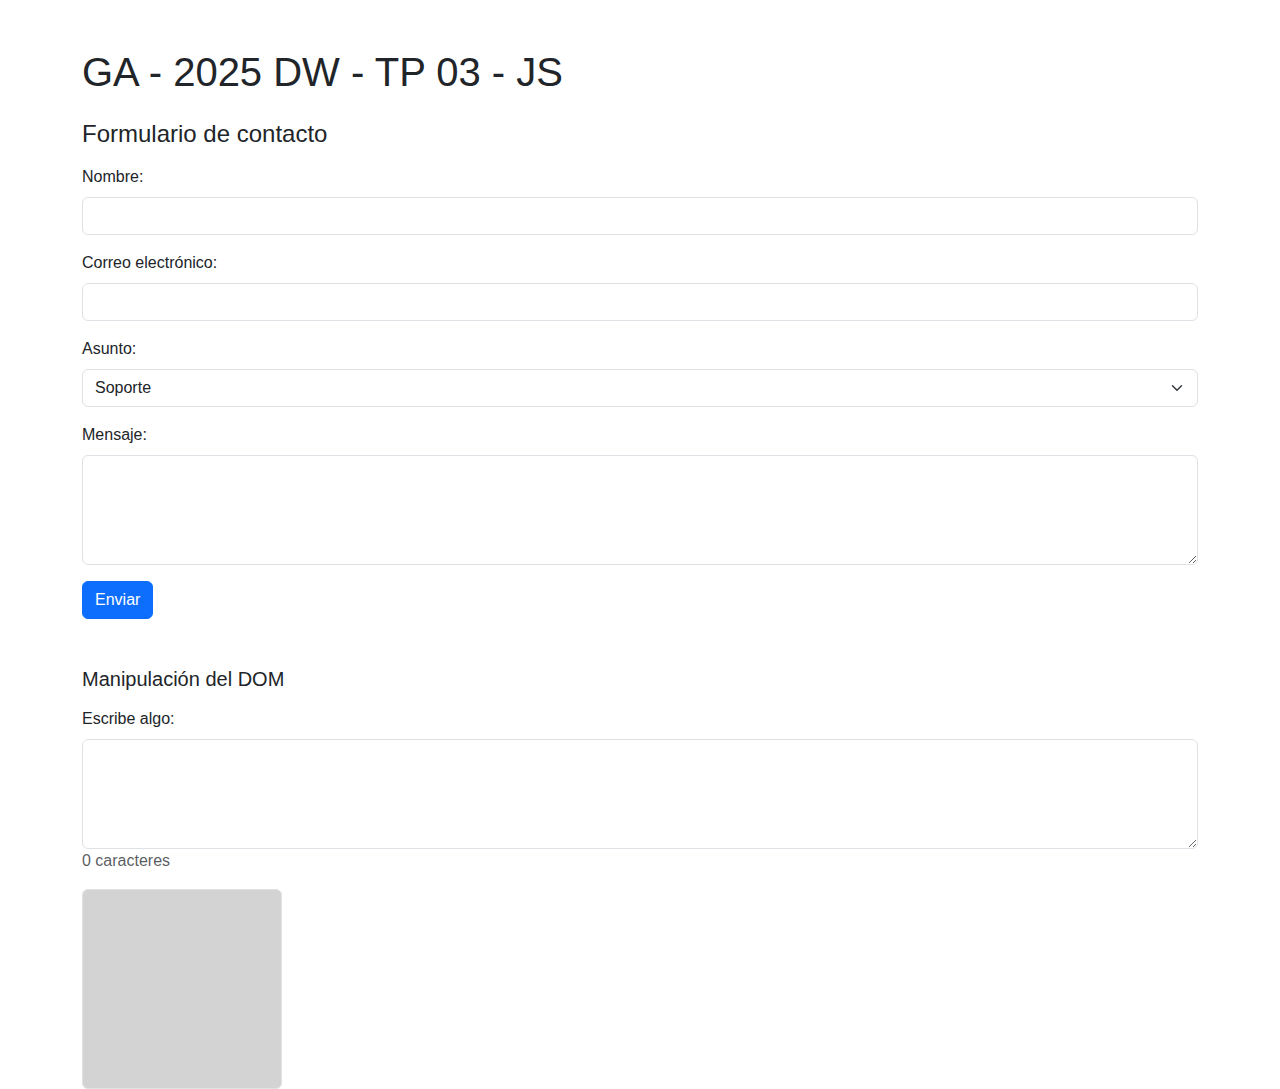
<file: JS/index.html>
<!DOCTYPE html>
<html lang="es">

<head>
    <meta charset="UTF-8">
    <meta name="viewport" content="width=device-width, initial-scale=1.0">
    <title>GA - 2025 DW - TP 03 - JS</title>
    <!-- Bootstrap CSS -->
    <link href="https://cdn.jsdelivr.net/npm/bootstrap@5.3.6/dist/css/bootstrap.min.css" rel="stylesheet">
    <link rel="stylesheet" href="css/estilos.css">
</head>

<body>
    <div class="container mt-5">
        <h1 class="mb-4">GA - 2025 DW - TP 03 - JS</h1>

        <!-- Formulario con campos de contacto -->
        <h2 class="h4 mb-3">Formulario de contacto</h2>
        <form id="contactoForm" class="mb-5">
            <div class="mb-3">
                <label for="nombre" class="form-label">Nombre:</label>
                <input type="text" id="nombre" name="nombre" class="form-control" required>
            </div>

            <div class="mb-3">
                <label for="email" class="form-label">Correo electrónico:</label>
                <input type="email" id="email" name="email" class="form-control" required>
            </div>

            <div class="mb-3">
                <label for="asunto" class="form-label">Asunto:</label>
                <select id="asunto" name="asunto" class="form-select">
                    <option value="soporte">Soporte</option>
                    <option value="ventas">Ventas</option>
                    <option value="otros">Otros</option>
                </select>
            </div>

            <div class="mb-3">
                <label for="mensaje" class="form-label">Mensaje:</label>
                <textarea id="mensaje" name="mensaje" class="form-control" rows="4" required></textarea>
            </div>

            <button type="submit" class="btn btn-primary">Enviar</button>
        </form>

        <h2 class="h5 mb-3">Manipulación del DOM</h2>

        <!-- Contador de caracteres -->
        <div class="mb-3">
            <label for="textoContar" class="form-label">Escribe algo:</label>
            <textarea id="textoContar" class="form-control" rows="4"></textarea>
            <p class="text-muted" id="contador">0 caracteres</p>
        </div>

        <!-- Caja interactiva -->
        <div class="caja border rounded" id="miCaja"></div>
    </div>

    <!-- Bootstrap JS -->
    <script src="https://cdn.jsdelivr.net/npm/bootstrap@5.3.6/dist/js/bootstrap.bundle.min.js"></script>
    <script src="js/main.js"></script>
</body>

</html>
</file>
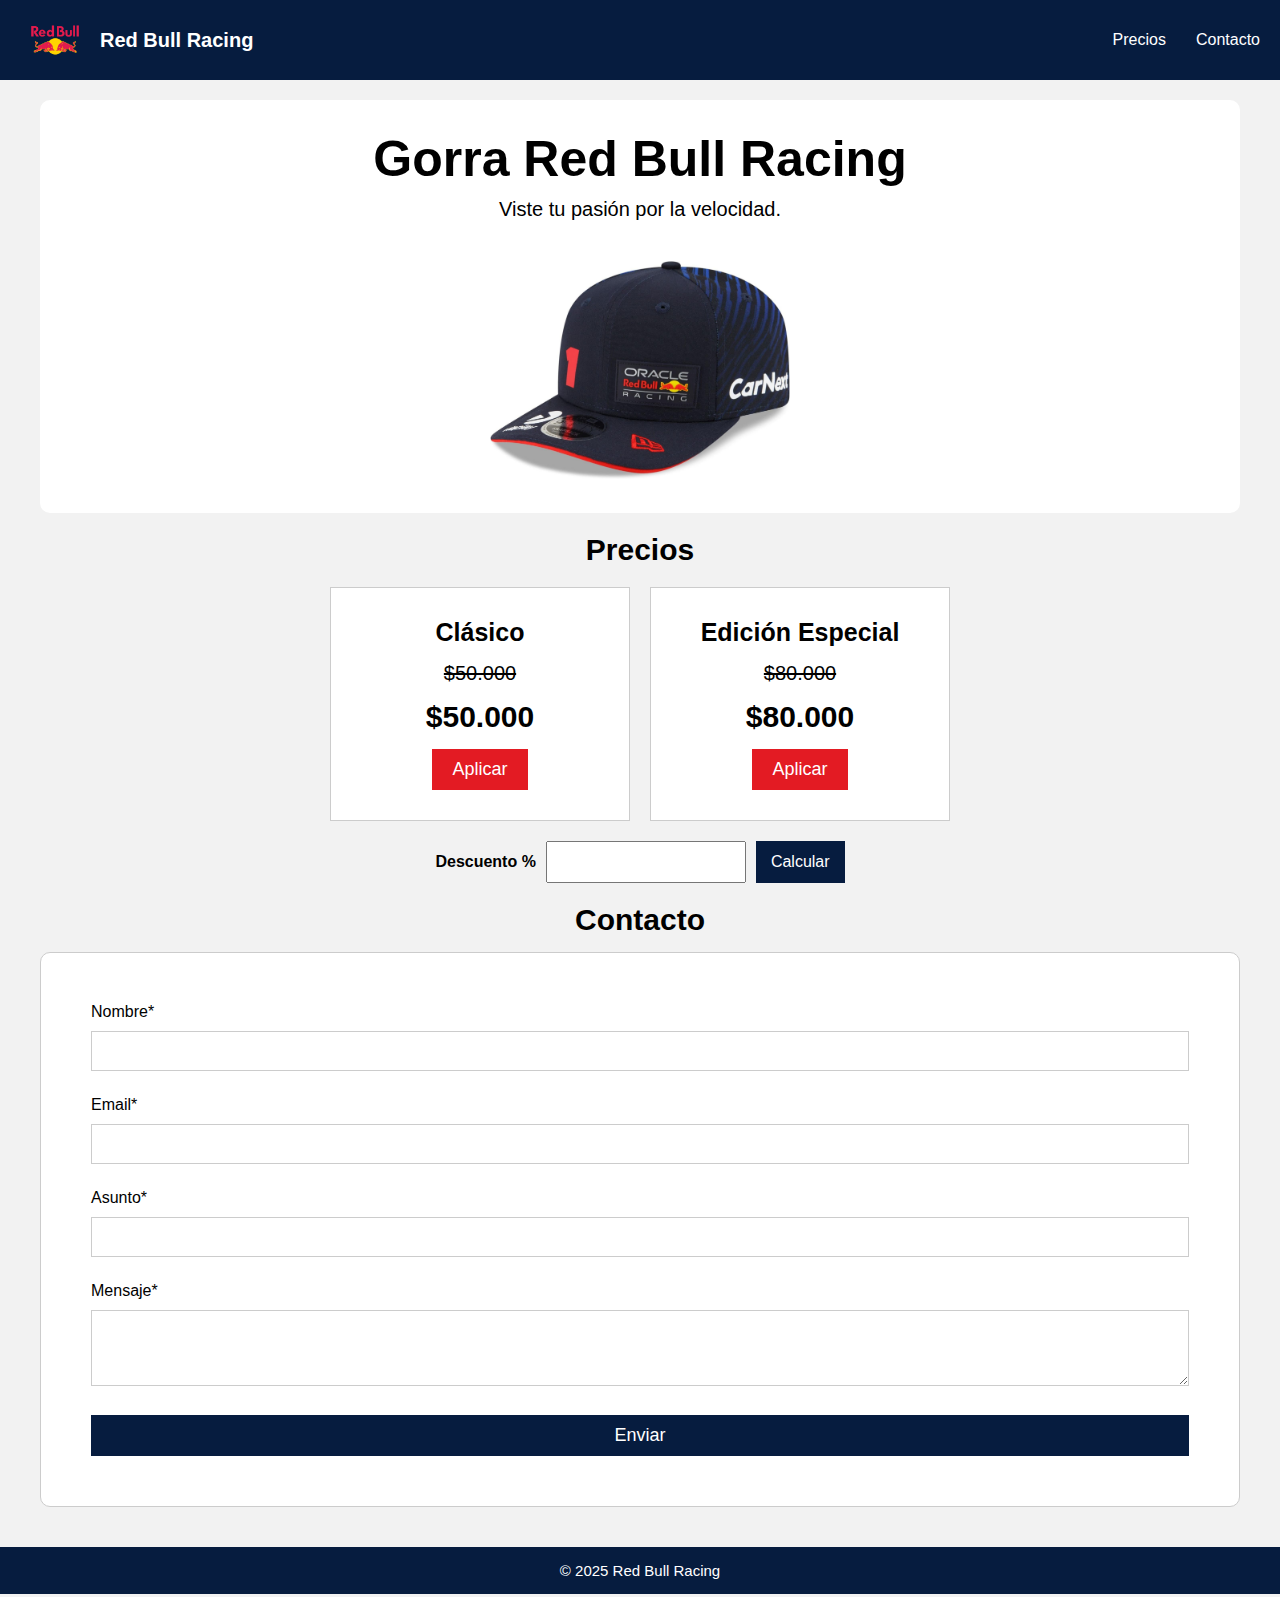
<file: Parcial Práctico/index.html>
<!DOCTYPE html>
<html lang="es">
<head>
  <meta charset="UTF-8" />
  <meta name="viewport" content="width=device-width, initial-scale=1.0" />
  <title>Gorra Red Bull Racing</title>
  <link rel="stylesheet" href="css/estilos.css" />
</head>
<body>
  <header>
    <nav>
      <div class="logo">
        <img src="img/logo.png" alt="Red Bull Racing" />
        <span>Red Bull Racing</span>
      </div>
      <button id="btn-menu">☰</button>
      <ul id="menu" class="menu">
        <li><a href="#precios">Precios</a></li>
        <li><a href="#contacto">Contacto</a></li>
      </ul>
    </nav>
  </header>

  <main>
    <section id="hero">
      <h1>Gorra Red Bull Racing</h1>
      <p>Viste tu pasión por la velocidad.</p>
      <img src="img/gorra.jpg" alt="Gorra" />
    </section>

    <section id="precios">
      <h2>Precios</h2>
      <div class="preciobox">
        <div class="precio-card">
          <h3>Clásico</h3>
          <p class="antes">$50.000</p>
          <p class="final" id="precio1">$50.000</p>
          <button class="btn-desc" data-precio="50000">Aplicar</button>
        </div>
        <div class="precio-card">
          <h3>Edición Especial</h3>
          <p class="antes">$80.000</p>
          <p class="final" id="precio2">$80.000</p>
          <button class="btn-desc" data-precio="80000">Aplicar</button>
        </div>
      </div>
      <div class="descuento">
        <label for="input-desc">Descuento %</label>
        <input type="number" id="input-desc" min="0" max="100" />
        <button id="calcular">Calcular</button>
      </div>
    </section>

    <section id="contacto">
      <h2>Contacto</h2>
      <form id="form-contacto" action="formulario.php" method="POST" novalidate>
        <div class="campo">
          <label for="nombre">Nombre*</label>
          <input type="text" id="nombre" name="nombre" required />
          <small class="error" id="error-nombre"></small>
        </div>
        <div class="campo">
          <label for="email">Email*</label>
          <input type="email" id="email" name="email" required />
          <small class="error" id="error-email"></small>
        </div>
        <div class="campo">
          <label for="asunto">Asunto*</label>
          <input type="text" id="asunto" name="asunto" required />
          <small class="error" id="error-asunto"></small>
        </div>
        <div class="campo">
          <label for="mensaje">Mensaje*</label>
          <textarea id="mensaje" name="mensaje" rows="3" required></textarea>
          <small class="error" id="error-mensaje"></small>
        </div>
        <button type="submit" class="btn-enviar">Enviar</button>
      </form>
      <div id="respuesta-php"></div>
    </section>
  </main>

  <footer>
    <p>&copy; 2025 Red Bull Racing</p>
  </footer>

  <script src="js/script.js"></script>
</body>
</html>
</file>
<file: JS/css/estilos.css>
body {
    font-family: Arial, sans-serif;
}

.caja {
    width: 200px;
    height: 200px;
    background-color: lightgray;
}
</file>
<file: Parcial Práctico/css/estilos.css>
* {
    margin: 0;
    padding: 0;
    box-sizing: border-box;
}

body {
    font-family: Arial, sans-serif;
    background: #f2f2f2;
}

header {
    background: #061c3f;
    color: white;
}

nav {
    display: flex;
    align-items: center;
    justify-content: space-between;
    padding: 5px 20px;
}

.logo {
    display: flex;
    align-items: center;
    gap: 10px;
}

.logo img {
    width: 70px;
    height: 70px;
    object-fit: cover;
}

.logo span {
    font-size: 20px;
    font-weight: bold;
}

.menu {
    list-style: none;
    display: flex;
    gap: 30px;
}

.menu li a {
    color: white;
    text-decoration: none;
    font-size: 16px;
}

.menu li a:hover {
    text-decoration: underline;
}

#btn-menu {
    display: none;
    background: none;
    border: none;
    color: white;
    font-size: 30px;
}

main {
    padding: 20px 40px;
}

#hero {
    width: 100%;
    text-align: center;
    margin-bottom: 20px;
    background-color: white;
    border-radius: 10px;
    padding: 30px;
}

#hero h1 {
    font-size: 50px;
    margin-bottom: 10px;
}

#hero p {
    font-size: 20px;
    margin-bottom: 20px;
}

#hero img {
    width: 300px;
    margin-top: 20px;
}

#precios{
    margin-bottom: 20px;
}

#precios h2 {
    text-align: center;
    margin-bottom: 20px;
    font-size: 30px;
}

.preciobox {
    display: flex;
    justify-content: center;
    gap: 20px;
    flex-wrap: wrap;
    margin-bottom: 20px;
}

.precio-card {
    background: white;
    padding: 30px;
    border: 1px solid #ccc;
    width: 300px;
    text-align: center;
}

.precio-card h3 {
    font-size: 25px;
    margin-bottom: 15px;
}

.antes {
    font-size: 20px;
    text-decoration: line-through;
    margin-bottom: 15px;
}

.final {
    font-size: 30px;
    font-weight: bold;
    margin-bottom: 15px;
}

.btn-desc {
    background: #e31b23;
    color: white;
    border: none;
    padding: 10px 20px;
    font-size: 18px;
    cursor: pointer;
}

.descuento {
    display: flex;
    justify-content: center;
    gap: 10px;
    margin-top: 15px;
}

.descuento label {
    font-size: 16px;
    font-weight: bold;
    display: flex;
    align-items: center;
}

.descuento input {
    width: 200px;
    padding: 10px;
    font-size: 16px;
}

.descuento button {
    background: #061c3f;
    color: white;
    border: none;
    padding: 10px 15px;
    font-size: 16px;
    cursor: pointer;
}

#contacto h2 {
    text-align: center;
    margin-bottom: 15px;
    font-size: 30px;
}

form {
    margin: 0 auto;
    background: white;
    padding: 50px;
    border: 1px solid #ccc;
    max-width: 100%;
    border-radius: 10px;
}

.campo {
    margin-bottom: 25px;
}

.campo label {
    font-size: 16px;
    margin-bottom: 10px;
    display: block;
}

.campo input,
.campo textarea {
    width: 100%;
    padding: 10px;
    font-size: 16px;
    border: 1px solid #ccc;
}

.error {
    color: red;
    font-size: 15px;
    height: 1rem;
}

.btn-enviar {
    background: #061c3f;
    color: white;
    border: none;
    width: 100%;
    padding: 10px 20px;
    font-size: 18px;
    cursor: pointer;
}

#respuesta-php {
    text-align: center;
    margin-top: 20px;
    font-weight: bold;
}

footer {
    background: #061c3f;
    color: white;
    text-align: center;
    padding: 15px;
    font-size: 15px;
}

/* RESPONSIVE */
@media (max-width: 600px) {
    .menu {
        display: none;
        flex-direction: column;
        gap: 0.5rem;
        background: #061c3f;
        position: absolute;
        top: 85px;
        right: 10px;
        padding: 0.5rem;
    }

    .menu.show {
        display: flex;
    }

    #btn-menu {
        display: block;
    }

    .preciobox {
        flex-direction: column;
        align-items: center;
    }
}
</file>
